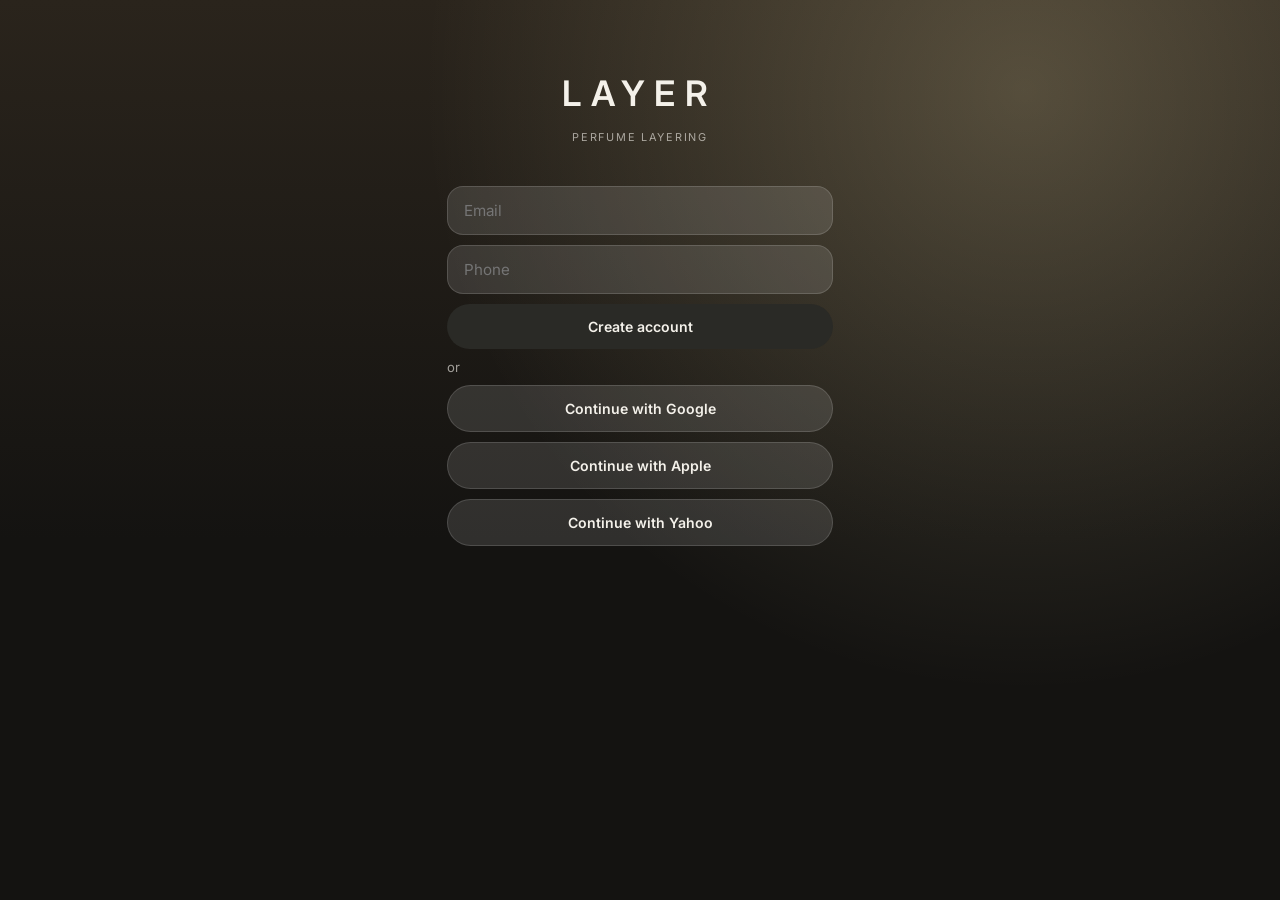
<file: layer_web/index.html>
<!DOCTYPE html>
<html lang="en">
<head>
  <meta charset="UTF-8" />
  <meta name="viewport" content="width=device-width, initial-scale=1, viewport-fit=cover" />
  <meta name="theme-color" content="#1a1814" />
  <title>LAYER</title>
  <link rel="stylesheet" href="styles.css?v=8" />
  <script src="catalog.js"></script>
</head>
<body class="wx-hot">
  <div class="sky" aria-hidden="true"></div>
  <div id="app">
    <section id="screen-auth" class="screen">
      <div class="center-pad">
        <h1 class="logo">LAYER</h1>
        <p class="sub">Perfume layering</p>
        <input id="auth-email" type="email" placeholder="Email" />
        <input id="auth-phone" type="tel" placeholder="Phone" />
        <button class="btn primary" onclick="doAuth()">Create account</button>
        <div class="or">or</div>
        <button class="btn outline" onclick="doAuth('google')">Continue with Google</button>
        <button class="btn outline" onclick="doAuth('apple')">Continue with Apple</button>
        <button class="btn outline" onclick="doAuth('yahoo')">Continue with Yahoo</button>
      </div>
    </section>
    <section id="screen-prefs" class="screen hidden">
      <header class="top">What do you like?</header>
      <p class="pad-side muted">Pick notes & accords</p>
      <div id="pref-chips" class="chips"></div>
      <div class="bottom-bar"><button class="btn primary" id="prefs-continue" disabled onclick="savePrefs()">Continue</button></div>
    </section>
    <section id="screen-shell" class="screen hidden">
      <div id="page-home" class="page">
        <div class="home-wrap">
          <div class="status-row"><span id="clock">9:41</span></div>
          <p class="greet" id="home-greet">Good evening</p>
          <h1 class="headline">How do you want<br>to feel today?</h1>
          <div class="glass hero">
            <p class="hero-prompt" id="weather-line">Reading the sky…</p>
          </div>
          <div class="vibe-row" id="vibe-row"></div>
          <h3 class="section-h">Layer of the day</h3>
          <div id="layer-cards"></div>
          <span id="home-weather" class="hidden"></span>
          <span id="home-hint" class="hidden"></span>
          <button id="wear-btn" class="hidden"></button>
        </div>
      </div>
      <div id="page-collection" class="page hidden">
        <header class="top">My Collection</header>
        <div class="pad">
          <p class="muted" id="owned-count">0 owned</p>
          <div id="owned-list"></div>
          <button class="btn primary" onclick="openBrandIndex()">+ Add perfume</button>
        </div>
      </div>
      <div id="page-profile" class="page hidden">
        <header class="top">Profile</header>
        <div class="pad profile">
          <div class="avatar">L</div>
          <p id="profile-email" class="center"></p>
          <div class="card">
            <div class="row-between"><span>Weather</span><span id="profile-weather"></span></div>
            <div class="row-between"><span>Liked notes</span><span id="profile-likes"></span></div>
            <div class="row-between"><span>Owned</span><span id="profile-owned"></span></div>
          </div>
          <button class="btn outline" onclick="resetAll()">Reset (dev)</button>
        </div>
      </div>
      <nav class="tabbar">
        <button class="tab active" data-page="home" onclick="goPage('home')">Home</button>
        <button class="tab" data-page="collection" onclick="goPage('collection')">My Collection</button>
        <button class="tab" data-page="profile" onclick="goPage('profile')">Profile</button>
      </nav>
    </section>
    <section id="screen-brands" class="screen hidden">
      <header class="top"><button class="back" onclick="closeToCollection()">←</button><span>Brands A–Z</span></header>
      <div id="letter-bar" class="letter-bar"></div><div id="brand-list"></div>
    </section>
    <section id="screen-brand-bottles" class="screen hidden">
      <header class="top"><button class="back" onclick="openBrandIndex()">←</button><span id="brand-title">Brand</span></header>
      <div id="brand-bottles" class="pad"></div>
    </section>
    <section id="screen-detail" class="screen hidden">
      <header class="top"><button class="back" onclick="backFromDetail()">←</button><span id="detail-title">Bottle</span></header>
      <div class="pad" id="detail-body"></div>
    </section>
  </div>
  <div id="toast" class="toast hidden"></div>
  <script src="app.js?v=8"></script>
  <script src="weather.js?v=8"></script>
  <script src="ui-home.js?v=8"></script>
</body>
</html>
</file>
<file: layer_web/styles.css>
@import url("https://fonts.googleapis.com/css2?family=Inter:wght@400;500;600;700&display=swap");
:root{--ink:#f4f1ea;--muted:rgba(244,241,234,.62);--glass:rgba(255,255,255,.12);--line:rgba(255,255,255,.14);--sage:#8faf8a;--sage-2:#c5d9b8}
*{box-sizing:border-box;margin:0;padding:0}
html,body{min-height:100%;font-family:Inter,-apple-system,sans-serif;color:var(--ink);-webkit-font-smoothing:antialiased}
body{background:#141311}
.sky{position:fixed;inset:0;pointer-events:none;z-index:0}
body.wx-hot .sky{background:radial-gradient(circle at 86% 6%,rgba(255,210,80,.5) 0%,rgba(255,160,40,.14) 26%,transparent 50%),linear-gradient(180deg,#3a2a16 0%,#141311 58%)}
body.wx-mild .sky{background:radial-gradient(circle at 80% 10%,rgba(255,236,180,.22),transparent 46%),linear-gradient(180deg,#2a241c 0%,#141311 60%)}
body.wx-cool .sky{background:radial-gradient(circle at 18% 0,rgba(160,190,210,.26),transparent 48%),linear-gradient(180deg,#1c2428 0%,#121416 60%)}
body.wx-cold .sky{background:radial-gradient(circle at 70% 0,rgba(200,220,255,.2),transparent 50%),linear-gradient(180deg,#1a2230 0%,#0e1116 60%)}
body.wx-cloudy .sky{background:linear-gradient(180deg,#3a3d44 0%,#1a1b1e 58%)}
body.wx-partly .sky{background:radial-gradient(circle at 78% 8%,rgba(255,220,140,.28),transparent 42%),linear-gradient(180deg,#3d3a36 0%,#161513 60%)}
body.wx-rain .sky{background:repeating-linear-gradient(105deg,transparent 0 7px,rgba(180,200,220,.07) 7px 8px),linear-gradient(180deg,#1c2836 0%,#0e1218 62%)}
body.wx-thunder .sky{background:radial-gradient(circle at 70% 0,rgba(170,140,255,.22),transparent 40%),linear-gradient(180deg,#1a1428 0%,#0b0a12 62%)}
body.wx-snow .sky{background:radial-gradient(circle at 20% 10%,rgba(255,255,255,.18),transparent 28%),radial-gradient(circle at 80% 30%,rgba(255,255,255,.12),transparent 22%),linear-gradient(180deg,#2a3544 0%,#121820 62%)}
body.wx-wind .sky{background:repeating-linear-gradient(18deg,transparent 0 18px,rgba(220,230,240,.06) 18px 20px),linear-gradient(180deg,#2a3338 0%,#121516 60%)}
body.wx-fog .sky{background:linear-gradient(180deg,rgba(200,205,210,.35) 0%,#1a1c1e 70%)}
body.wx-haze .sky{background:radial-gradient(circle at 50% 0,rgba(210,160,80,.28),transparent 50%),linear-gradient(180deg,#3a2e1c 0%,#16130f 62%)}
#app{min-height:100%;max-width:430px;margin:0 auto;position:relative;z-index:1}
.screen{min-height:100vh;padding-bottom:110px}.hidden{display:none!important}
.logo{font-size:2.2rem;letter-spacing:.28em;font-weight:600;text-align:center}
.sub{text-align:center;color:var(--muted);letter-spacing:.16em;text-transform:uppercase;font-size:.68rem;margin:6px 0 32px}
.center-pad{padding:72px 22px 24px;display:flex;flex-direction:column;gap:10px}.pad{padding:18px}.pad-side{padding:8px 18px 0}
.top{padding:16px 18px;display:flex;align-items:center;gap:10px;font-size:1.2rem;font-weight:600}
.back{border:0;background:none;color:var(--ink);font-size:1.15rem;cursor:pointer}
input{width:100%;padding:14px 16px;border:1px solid var(--line);border-radius:16px;font-size:.95rem;background:var(--glass);color:var(--ink);font-family:inherit}
.btn{border:0;border-radius:999px;padding:14px 16px;font-size:.88rem;font-weight:600;cursor:pointer;width:100%;font-family:inherit;color:var(--ink)}
.btn.primary{background:#2a2a26}.btn.outline{background:var(--glass);border:1px solid var(--line)}
.or,.hint,.muted{color:var(--muted);font-size:.82rem}
.chips{display:flex;flex-wrap:wrap;gap:8px;padding:12px 18px}
.chip{border:1px solid var(--line);background:var(--glass);border-radius:999px;padding:9px 14px;color:var(--ink);cursor:pointer}
.chip.on{background:var(--sage);color:#142016}
.bottom-bar{position:fixed;left:0;right:0;bottom:0;max-width:430px;margin:0 auto;padding:12px 16px 24px}
.home-wrap{padding:8px 18px 24px}
.status-row{font-size:.78rem;font-weight:600;opacity:.85;padding:8px 2px 10px}
.greet{color:var(--muted);font-size:.95rem;margin-bottom:4px}
.headline{font-size:1.85rem;font-weight:700;letter-spacing:-.03em;line-height:1.12;margin-bottom:16px}
.glass{background:var(--glass);backdrop-filter:blur(22px);-webkit-backdrop-filter:blur(22px);border:1px solid var(--line);border-radius:26px}
.hero{padding:16px;margin-bottom:12px}.hero-prompt{font-size:.98rem;line-height:1.35}
.vibe-row{display:flex;gap:8px;overflow-x:auto;padding:4px 0 16px;scrollbar-width:none}.vibe-row::-webkit-scrollbar{display:none}
.vibe{flex:0 0 auto;border:1px solid var(--line);background:var(--glass);color:var(--ink);border-radius:999px;padding:9px 13px;font-size:.78rem;white-space:nowrap;cursor:pointer;font-family:inherit}
.vibe.on{background:rgba(159,191,150,.28)}
.section-h{font-size:1.05rem;font-weight:650;margin:8px 2px 12px}
.journey{display:flex;gap:12px;align-items:center;background:var(--glass);backdrop-filter:blur(18px);border:1px solid var(--line);border-radius:24px;padding:12px;margin-bottom:12px;text-align:left;width:100%;color:inherit;font-family:inherit;cursor:pointer}
.journey-thumb{width:78px;height:96px;border-radius:16px;flex-shrink:0;overflow:hidden;background:#2a241c}
.journey-thumb img{width:100%;height:100%;object-fit:cover;object-position:center}
.journey-body{flex:1;min-width:0}.journey-body h4{font-size:1.05rem;font-weight:700}
.journey-meta{color:var(--muted);font-size:.72rem;margin:3px 0 8px}
.bar{height:5px;background:rgba(0,0,0,.35);border-radius:99px;overflow:hidden}.bar>i{display:block;height:100%;background:var(--sage)}
.match{font-size:.68rem;color:var(--muted);text-align:right;margin-top:4px}
.tabbar{position:fixed;left:12px;right:12px;bottom:16px;max-width:406px;margin:0 auto;display:grid;grid-template-columns:repeat(3,1fr);background:rgba(236,232,224,.86);backdrop-filter:blur(20px);border-radius:28px;padding:10px 6px calc(8px + env(safe-area-inset-bottom));z-index:5}
.tab{border:0;background:none;color:#6d675e;font-size:.62rem;cursor:pointer;font-family:inherit}.tab.active{color:#1c1a16;font-weight:700}
.card{background:var(--glass);border:1px solid var(--line);border-radius:20px;padding:14px;margin-bottom:10px}
.bottle-row{display:flex;gap:12px;align-items:center;padding:12px 0;border-bottom:1px solid var(--line)}
.avatar-sm{width:44px;height:44px;border-radius:50%;background:rgba(197,217,184,.25);color:var(--sage-2);display:grid;place-items:center;font-weight:700}
.bottle-meta{flex:1}.bottle-meta strong{display:block}.bottle-meta span{font-size:.75rem;color:var(--muted)}
.row-between{display:flex;justify-content:space-between;margin:8px 0}
.profile .avatar{width:76px;height:76px;border-radius:50%;background:var(--sage);color:#142016;display:grid;place-items:center;font-size:1.8rem;margin:16px auto 8px}
.center{text-align:center}.notes h4{font-size:.68rem;letter-spacing:.14em;text-transform:uppercase;color:var(--sage-2);margin:12px 0 8px}
.note-chip{display:inline-block;background:var(--glass);border:1px solid var(--line);border-radius:999px;padding:6px 10px;margin:3px;font-size:.78rem}
.toast{position:fixed;left:50%;bottom:100px;transform:translateX(-50%);background:#111;color:#fff;padding:10px 16px;border-radius:999px;font-size:.8rem;z-index:20}.toast.hidden{display:none}
.letter-bar{display:flex;flex-wrap:wrap;gap:4px;padding:10px 12px}.letter-bar button{border:0;background:var(--glass);color:var(--ink);width:28px;height:28px;border-radius:8px}
.letter-head{padding:10px 18px 4px;font-size:1.2rem;color:var(--sage-2)}
.brand-row{display:flex;justify-content:space-between;padding:16px 18px;border-bottom:1px solid var(--line);cursor:pointer}.brand-row span{color:var(--muted);font-size:.75rem}
.page{min-height:calc(100vh - 56px);padding-bottom:120px}
</file>
